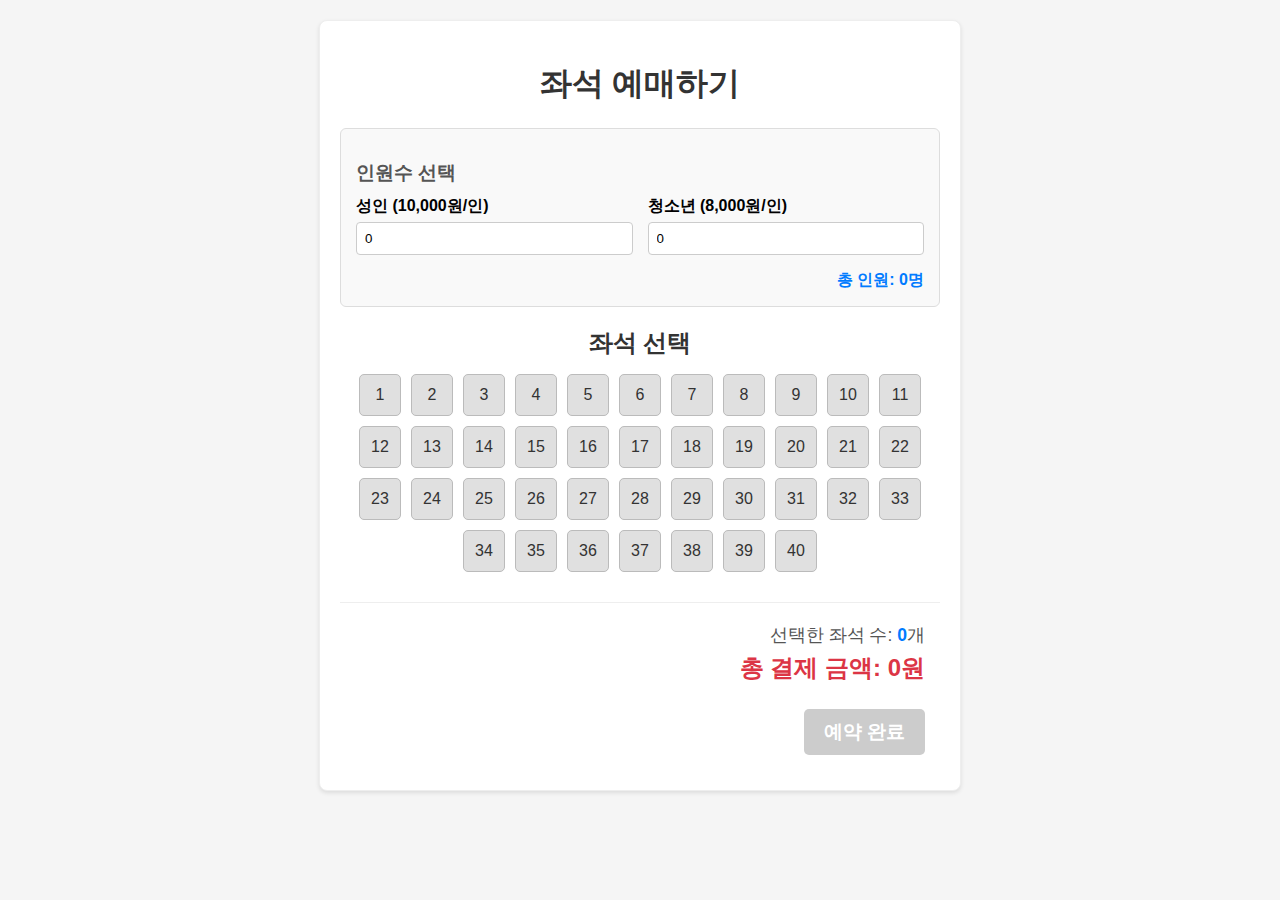
<file: images/icon/seatselectjs.html>
<!DOCTYPE html>
<html lang="ko">
<head>
  <meta charset="UTF-8">
  <meta name="viewport" content="width=device-width, initial-scale=1.0">
  <title>좌석 예매하기</title>
  <style>
    body{  margin:0;  padding:0;  font-family:Arial, sans-serif;  background-color:#f5f5f5;  }
    .app {
      font-family: Arial, sans-serif; padding: 20px;   max-width: 600px; margin: 20px auto;
      border: 1px solid #eee;  border-radius: 8px;   box-shadow: 0 2px 4px rgba(0,0,0,0.1);
      background-color: white;
    }
    h1 {   text-align: center;   color: #333;   }
    .person-selection {
      margin-bottom: 20px;  padding: 15px;  border: 1px solid #ddd;
      border-radius: 6px;   background-color: #f9f9f9;
    }
    .person-selection h2 {  font-size: 1.2em;  margin-bottom: 10px;  color: #555;     }
    .input-container {   display: flex;  justify-content: space-around;  gap: 15px;     }
    .input-group {       flex: 1;     }
    .input-group label {  display: block;  margin-bottom: 5px;  font-weight: bold;      }
    .input-group input {
      box-sizing: border-box;  width: 100%;  padding: 8px;  border: 1px solid #ccc;
      border-radius: 4px;  background-color: #fff;
    }
    .input-group input:disabled {    background-color: #e8ecef;        }
    .total-people {  margin-top: 15px;  text-align: right;  font-weight: bold; color:#007bff;  }
    .seat-selection h2 {  text-align: center;  color: #333;  margin-bottom: 15px;     }
    .seats-container {
      display: flex;  flex-wrap: wrap; justify-content: center; gap: 10px;  width: 100%;
    }
    .seat {
      width: 40px; height: 40px;  background-color: #e0e0e0; color: #333; border-radius: 5px;
      display: flex;  justify-content: center;  align-items: center;  cursor: pointer;
      border: 1px solid #bbb;  opacity: 1;   transition: background-color 0.2s;
    }
    .seat.selected {  background-color: #28a745;   color: #fff;     }
    .seat.disabled {  opacity: 0.6;   cursor: not-allowed;        }
    .summary {
      margin-top: 30px; padding: 15px; border-top: 1px solid #eee;  text-align: right;
    }
    .summary p {    margin: 5px 0;        }
    .seat-count {   font-size: 1.1em;   color: #555;      }
    .seat-count-number {  font-weight: bold;  color: #007bff;    }
    .total-price {  font-size: 1.5em;   font-weight: bold;   color: #dc3545;       }
    .complete-button {
      margin-top: 20px;  padding: 10px 20px;  font-size: 1.2em;   font-weight: bold;
      background-color: #007bff;  color: #fff; border: none;  border-radius: 5px;            cursor: pointer;
    }
    .complete-button:disabled {   background-color: #ccc;   cursor: not-allowed;    }
    .confirmation { 
      text-align: center;  margin-top: 30px;  padding: 20px;  border: 2px solid #28a745;
      border-radius: 8px;  background-color: #e6ffe6;
    }
    .confirmation h2 {   color: #28a745;    margin-bottom: 15px;        }
    .confirmation p {    margin: 10px 0;        }
    .confirmation .seats {   font-size: 1.1em;  }
    .confirmation .final-price {  font-size: 1.3em;  font-weight: bold;  color: #dc3545;     }
    .confirmation strong {   color: #dc3545;  }
  </style>
</head>
<body>
  <div class="app">
    <h1>좌석 예매하기</h1>        
    <div class="person-selection">
      <h2>인원수 선택</h2>
      <div class="input-container">
        <div class="input-group">
          <label for="adultCount">성인 (10,000원/인)</label>
          <input type="number" id="adultCount" value="0" min="0">
        </div>
        <div class="input-group">
          <label for="youthCount">청소년 (8,000원/인)</label>
          <input type="number" id="youthCount" value="0" min="0">
        </div>
      </div>
      <div class="total-people">
        총 인원: <span id="totalPeople">0</span>명
      </div>
    </div>

    <div class="seat-selection">
      <h2>좌석 선택</h2>
      <div class="seats-container" id="seatsContainer">
          <!-- 좌석들이 여기에 동적으로 생성됩니다 -->
      </div>
    </div>
    <div class="summary">
      <p class="seat-count">
        선택한 좌석 수: <span class="seat-count-number" id="selectedCount">0</span>개
      </p>
      <p class="total-price">
        총 결제 금액: <span id="totalPrice">0</span>원
      </p>
      <button class="complete-button" id="completeButton" disabled>예약 완료</button>
    </div>
    <div class="confirmation" id="confirmation" style="display: none;">
      <h2>예약이 완료되었습니다.</h2>
      <p class="seats">
        선택한 좌석 번호: <strong id="finalSeats"></strong>
      </p>
      <p class="final-price">
        최종 결제 금액: <strong id="finalPrice"></strong>원
      </p>
    </div>
  </div>

  <script>
    // 상수 정의
    const ADULT_PRICE = 10000;
    const YOUTH_PRICE = 8000;
    const TOTAL_SEATS = 40;
    // 전역 상태 변수
    let adultCount = 0;
    let youthCount = 0;
    let selectedSeats = [];
    let totalPrice = 0;
    let isReservationFinished = false;
    // DOM 요소 참조
    const adultCountInput = document.getElementById('adultCount');
    const youthCountInput = document.getElementById('youthCount');
    const totalPeopleSpan = document.getElementById('totalPeople');
    const seatsContainer = document.getElementById('seatsContainer');
    const selectedCountSpan = document.getElementById('selectedCount');
    const totalPriceSpan = document.getElementById('totalPrice');
    const completeButton = document.getElementById('completeButton');
    const confirmation = document.getElementById('confirmation');
    const finalSeatsSpan = document.getElementById('finalSeats');
    const finalPriceSpan = document.getElementById('finalPrice');
    // 좌석 생성
    function createSeats() {
      seatsContainer.innerHTML = '';
      for (let i = 1; i <= TOTAL_SEATS; i++) {
        const seatDiv = document.createElement('div');
        seatDiv.className = 'seat';
        seatDiv.textContent = i;
        seatDiv.dataset.seatId = i;
        seatDiv.addEventListener('click', () => toggleSeat(i));
        seatsContainer.appendChild(seatDiv);
      }
    }
    // 총 인원수 계산
    function getTotalRequestedPeople() {
      return adultCount + youthCount;
    }
    // 총 가격 계산
    function calculateTotalPrice() {
      return (adultCount * ADULT_PRICE) + (youthCount * YOUTH_PRICE);
    }
    // 숫자 포맷팅 (천 단위 콤마)
    function formatNumber(num) {
      return num.toLocaleString();
    }
    // UI 업데이트
    function updateUI() {
      const totalRequestedPeople = getTotalRequestedPeople();
      totalPrice = calculateTotalPrice();            
      // 총 인원수 업데이트
      totalPeopleSpan.textContent = totalRequestedPeople;            
      // 선택한 좌석 수 업데이트
      selectedCountSpan.textContent = selectedSeats.length;            
      // 총 가격 업데이트
      totalPriceSpan.textContent = formatNumber(totalPrice);            
      // 좌석 UI 업데이트
      updateSeatsUI();
      // 버튼 상태 업데이트
      updateButtonState();
    }
    // 좌석 UI 업데이트
    function updateSeatsUI() {
      const seatElements = document.querySelectorAll('.seat');
      seatElements.forEach((seatEl, index) => {
          const seatId = index + 1;
          const isSelected = selectedSeats.includes(seatId);                
          if (isSelected) {
            seatEl.classList.add('selected');
          } else {
            seatEl.classList.remove('selected');
          }                
          if (isReservationFinished) {
            seatEl.classList.add('disabled');
          } else {
            seatEl.classList.remove('disabled');
          }
        });
    }
    // 버튼 상태 업데이트
    function updateButtonState() {
      const totalRequestedPeople = getTotalRequestedPeople();
      const isButtonDisabled = isReservationFinished || totalRequestedPeople === 0 || selectedSeats.length !== totalRequestedPeople;
      completeButton.disabled = isButtonDisabled;
    }
    // 인원수 변경 핸들러
    function handleCountChange(type, value) {
      if (isReservationFinished) return;
      const newCount = Math.max(0, Number(value));
      let newAdult = adultCount;
      let newYouth = youthCount;
      if (type === 'adult') {
        newAdult = newCount;
        adultCount = newCount;
      } else {
        newYouth = newCount;
        youthCount = newCount;
      }
      const newTotalRequestedPeople = newAdult + newYouth;            
      // 선택된 좌석이 새로운 인원수보다 많으면 조정
      if (selectedSeats.length > newTotalRequestedPeople) {
        selectedSeats = selectedSeats.slice(0, newTotalRequestedPeople);
      }
      // 인원수가 0이면 모든 좌석 선택 해제
      if (newTotalRequestedPeople === 0) {
        selectedSeats = [];
      }
      updateUI();
    }
    // 좌석 선택/해제 토글
    function toggleSeat(seatId) {
      if (isReservationFinished) return;
      const totalRequestedPeople = getTotalRequestedPeople();            
      if (selectedSeats.includes(seatId)) {
        // 좌석 선택 해제
        selectedSeats = selectedSeats.filter(seat => seat !== seatId);
      } else if (selectedSeats.length < totalRequestedPeople) {
        // 좌석 선택
        selectedSeats.push(seatId);
      } else {
        // 인원수 초과 알림
        alert(`총 ${totalRequestedPeople}명 인원에 맞춰서 좌석을 선택하세요.`);
        return;
      }
      updateUI();
    }
    // 예약 완료 처리
    function completeReservation() {
      const totalRequestedPeople = getTotalRequestedPeople();            
      if (totalRequestedPeople === 0) {
        alert('인원수를 먼저 선택하세요');
        return;
      }            
      if (selectedSeats.length !== totalRequestedPeople) {
        alert('총 인원수에 맞춰 좌석을 모두 선택하세요.');
        return;
      }
      // 예약 완료 상태로 변경
      isReservationFinished = true;            
      // 입력 필드 비활성화
      adultCountInput.disabled = true;
      youthCountInput.disabled = true;            
      // 확인 메시지 표시
      finalSeatsSpan.textContent = selectedSeats.join(', ');
      finalPriceSpan.textContent = formatNumber(totalPrice);
      confirmation.style.display = 'block';            
      updateUI();
    }
    // 이벤트 리스너 등록
    function setupEventListeners() {
      adultCountInput.addEventListener('input', (e) => {
        handleCountChange('adult', e.target.value);
      });
      youthCountInput.addEventListener('input', (e) => {
        handleCountChange('youth', e.target.value);
      });
      completeButton.addEventListener('click', completeReservation);
    }
    // 초기화
    function init() {
      createSeats();
      setupEventListeners();
      updateUI();
    }
    // 페이지 로드 시 초기화
    document.addEventListener('DOMContentLoaded', init);
  </script>
</body>
</html>
</file>
